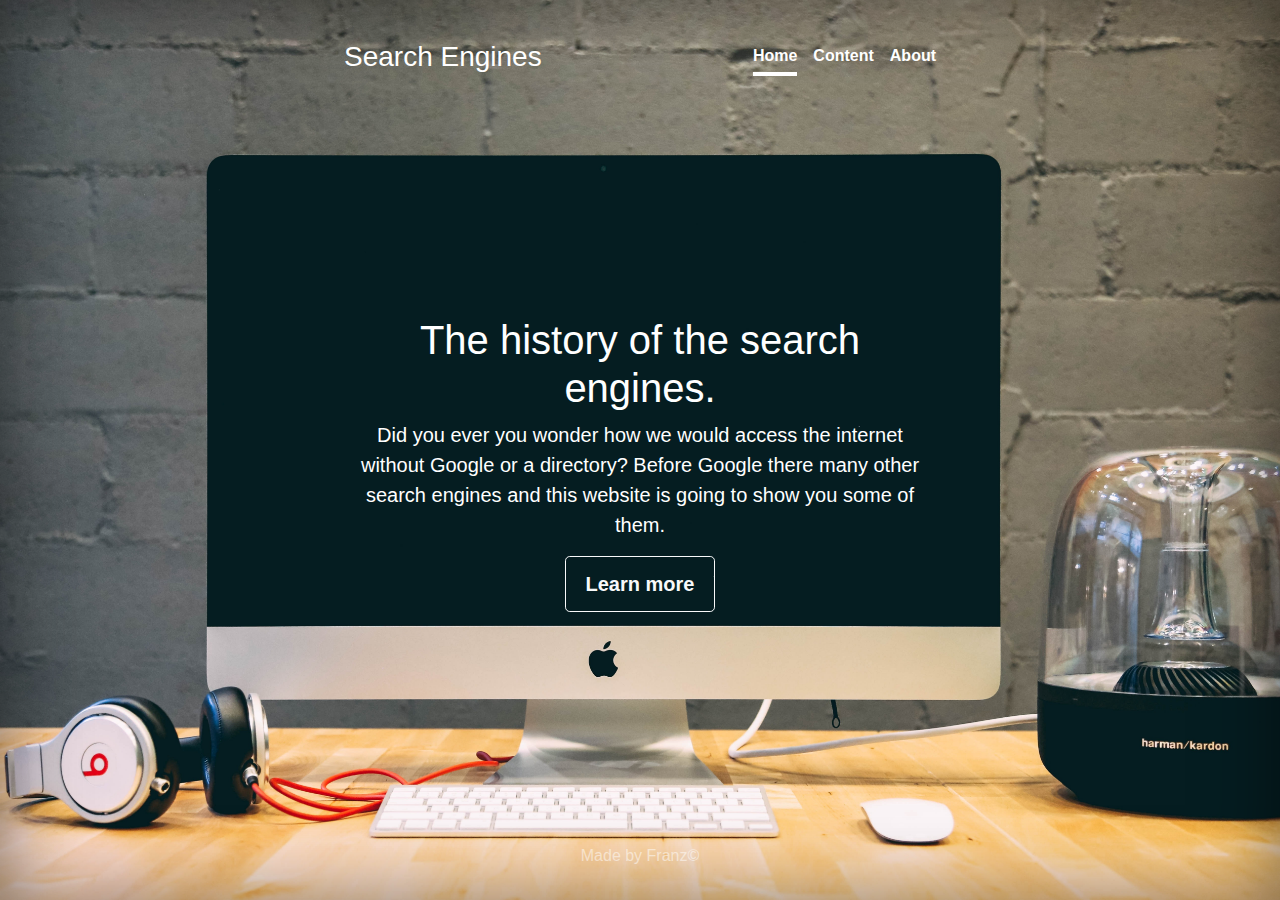
<file: docs/index.html>
<!doctype html>
<html lang="en">
<head>
    <meta charset="utf-8">
    <meta name="viewport" content="width=device-width, initial-scale=1, shrink-to-fit=no">
    <meta name="description" content="">
    <meta name="author" content="">

    <title>The History of the internet</title>

    <link href="css/bootstrap.min.css" rel="stylesheet">
    <link href="css/cover.css" rel="stylesheet">
</head>

<body class="text-center">
    <div class="cover-container d-flex w-100 h-100 p-3 mx-auto flex-column">
        <header class="masthead mb-auto p-4">
            <div class="inner">
                <a href="index.html"><h3 class="masthead-brand">Search Engines</h3></a>
                <nav class="nav nav-masthead justify-content-center">
                    <a class="nav-link active" href="index.html">Home</a>
                    <a class="nav-link" href="searchEngines1.html">Content</a>
                    <a class="nav-link" href="other.html">About</a>
                </nav>
            </div>
        </header>

        <main role="main" class="inner cover">
            <h1 class="cover-heading">The history of the search engines.</h1>
            <p class="lead">Did you ever you wonder how we would access the internet without Google or a directory? Before
                Google there many other search engines and this website is going to show you some of them.</p>
            <p class="lead">
                <a href="searchEngines1.html"><button type="button" class="btn btn-lg btn-outline-light">Learn more</button></a>
            </p>
        </main>

        <footer class="mastfoot mt-auto">
            <div class="inner">
                <p>Made by  Franz&copy;</p>
            </div>
        </footer>
    </div>

<!-- Bootstrap core JavaScript
================================================== -->
<!-- Placed at the end of the document so the pages load faster -->
<script src="https://code.jquery.com/jquery-3.3.1.slim.min.js"
        integrity="sha384-q8i/X+965DzO0rT7abK41JStQIAqVgRVzpbzo5smXKp4YfRvH+8abtTE1Pi6jizo"
        crossorigin="anonymous"></script>
<script>window.jQuery || document.write('<script src="../../assets/js/vendor/jquery-slim.min.js"><\/script>')</script>
<script src="js/popper.min.js"></script>
<script src="js/bootstrap.min.js"></script>
    <!-- Google Analytics: change UA-XXXXX-Y to be your site's ID. -->
    <script>
        window.ga = function () { ga.q.push(arguments) }; ga.q = []; ga.l = +new Date;
        ga('create', 'UA-131093806-1', 'auto'); ga('send', 'pageview')
    </script>
    <script src="https://www.google-analytics.com/analytics.js" async defer></script>
</body>
</html>
</file>
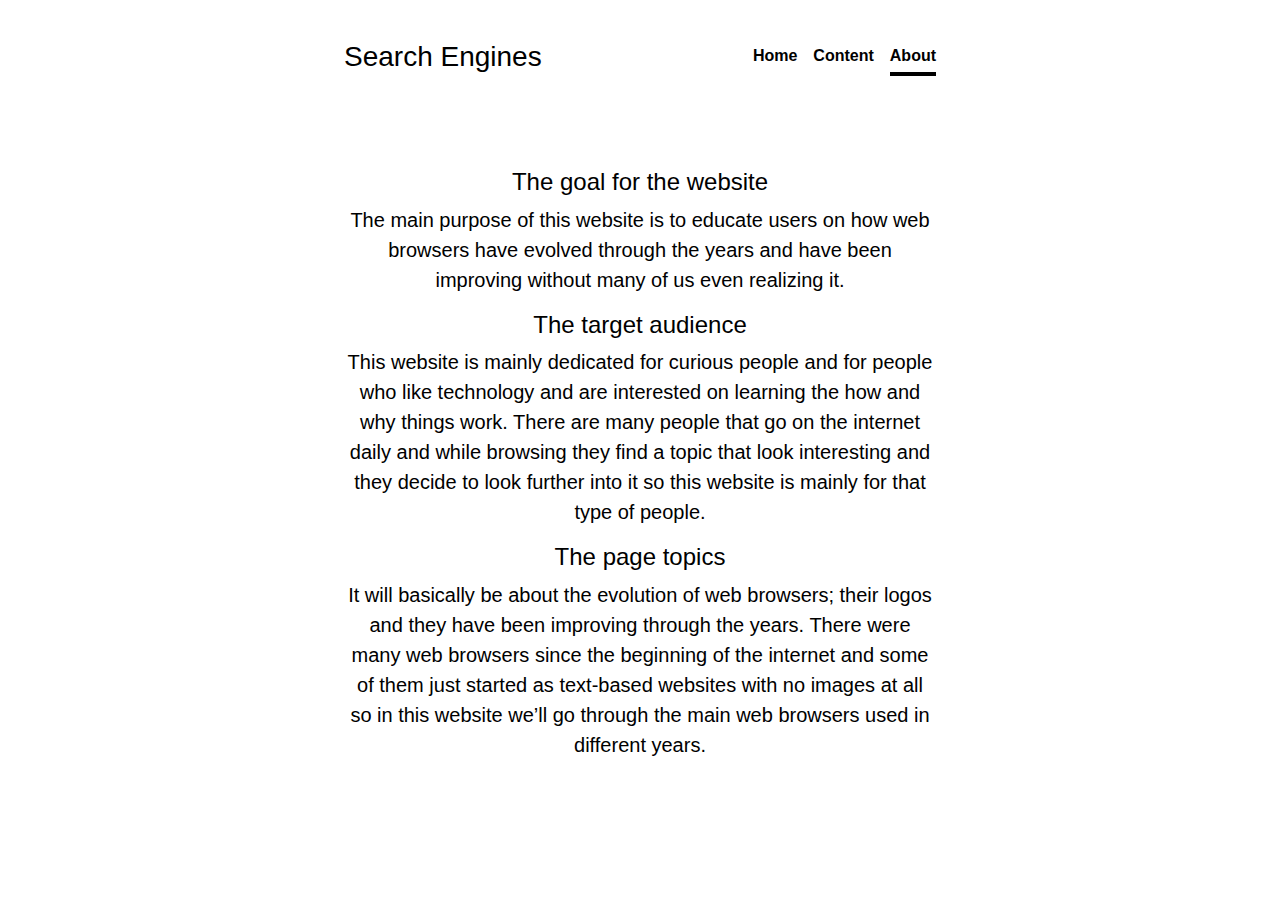
<file: docs/other.html>
<!doctype html>
<html lang="en">
<head>
    <meta charset="utf-8">
    <meta name="viewport" content="width=device-width, initial-scale=1, shrink-to-fit=no">
    <meta name="description" content="">
    <meta name="author" content="">

    <title>The History of the internet</title>

    <link href="css/bootstraps.min.css" rel="stylesheet">
    <link href="css/covers.css" rel="stylesheet">
</head>

<body class="text-center">

<div id="mainly" class="cover-container d-flex w-100 h-100 p-3 mx-auto flex-column">
    <header class="masthead mb-auto p-4">
        <div class="inner">
            <a href="index.html"><h3 class="masthead-brand">Search Engines</h3></a>
            <nav class="nav nav-masthead justify-content-center">
                <a class="nav-link" href="index.html">Home</a>
                <a class="nav-link" href="searchEngines1.html">Content</a>
                <a class="nav-link active" href="other.html">About</a>
            </nav>
        </div>
    </header>

    <main role="main" class="inner cover">
        <h4 class="cover-heading">The goal for the website</h4>
        <p class="lead">The main purpose of this website is to educate users on how web browsers have evolved through
            the years and have been improving without many of us even realizing it.</p>
        <h4 class="cover-heading">The target audience</h4>
        <p class="lead">This website is mainly dedicated for curious people and for people who like technology and are
            interested on learning the how and why things work. There are many people that go on the internet daily and
            while browsing they find a topic that look interesting and they decide to look further into it so this
            website is mainly for that type of people.</p>
        <h4 class="cover-heading">The page topics</h4>
        <p class="lead">It will basically be about the evolution of web browsers; their logos and they have been
            improving through the years. There were many web browsers since the beginning of the internet and some of
            them just started as text-based websites with no images at all so in this website we’ll go through the main
            web browsers used in different years.</p>
    </main>

    <footer class="mastfoot mt-auto">
        <div class="inner">
            <p>Made by Franz&copy;</p>
        </div>
    </footer>
</div>


<!-- Bootstrap core JavaScript
================================================== -->
<!-- Placed at the end of the document so the pages load faster -->
<script src="https://code.jquery.com/jquery-3.3.1.slim.min.js"
        integrity="sha384-q8i/X+965DzO0rT7abK41JStQIAqVgRVzpbzo5smXKp4YfRvH+8abtTE1Pi6jizo"
        crossorigin="anonymous"></script>
<script>window.jQuery || document.write('<script src="../../assets/js/vendor/jquery-slim.min.js"><\/script>')</script>
<script src="js/popper.min.js"></script>
<script src="js/bootstrap.min.js"></script>

<!-- Google Analytics: change UA-XXXXX-Y to be your site's ID. -->
<script>
    window.ga = function () { ga.q.push(arguments) }; ga.q = []; ga.l = +new Date;
    ga('create', 'UA-131093806-1', 'auto'); ga('send', 'pageview')
</script>
<script src="https://www.google-analytics.com/analytics.js" async defer></script>
</body>
</html>
</file>
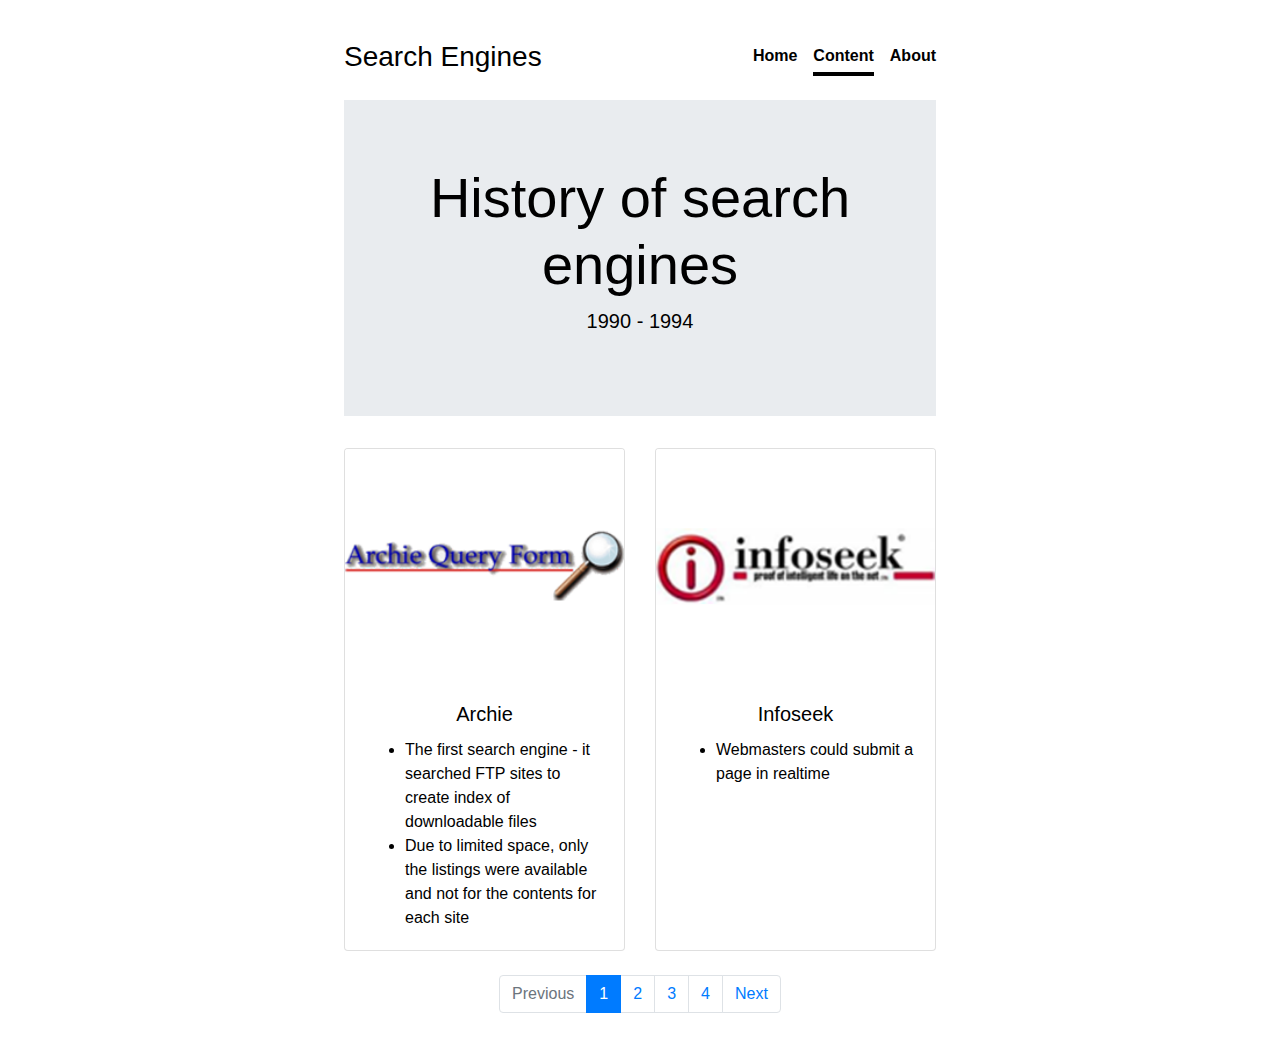
<file: docs/searchEngines1.html>
<!doctype html>
<html lang="en">
<head>
    <meta charset="utf-8">
    <meta name="viewport" content="width=device-width, initial-scale=1, shrink-to-fit=no">
    <meta name="description" content="">
    <meta name="author" content="">

    <title>The History of the internet</title>

    <link href="css/bootstraps.min.css" rel="stylesheet">
    <link href="css/covers.css" rel="stylesheet">
</head>

<body class="text-center">

<div id="mainly" class="cover-container d-flex w-100 h-100 p-3 mx-auto flex-column">
    <header class="masthead mb-auto p-4">
        <div class="inner">
            <a href="index.html"><h3 class="masthead-brand">Search Engines</h3></a>
            <nav class="nav nav-masthead justify-content-center">
                <a class="nav-link" href="index.html">Home</a>
                <a class="nav-link active" href="searchEngines1.html">Content</a>
                <a class="nav-link" href="other.html">About</a>
            </nav>
        </div>
    </header>

    <main role="main" class="inner cover">
        <div class="jumbotron jumbotron-fluid">
            <div class="container">
                <h1 class="display-4">History of search engines</h1>
                <p class="lead">1990 - 1994</p>
            </div>
        </div>
        <div class="card-deck">
            <div class="card">
                <img class="card-img-top" src="img/archie.png" alt="Card image cap">
                <div class="card-body">
                    <h5 class="card-title">Archie</h5>
                    <ul class="card-text text-left">
                        <li>The first search engine - it searched FTP sites to create index of downloadable files</li>
                        <li>Due to limited space, only the listings were available and not for the contents for each site</li>
                    </ul>
                </div>
            </div>
            <div class="card">
                <img class="card-img-top" src="img/infoseek.png" alt="Card image cap">
                <div class="card-body">
                    <h5 class="card-title">Infoseek</h5>
                    <ul class="card-text text-left">
                        <li>Webmasters could submit a page in realtime</li>
                    </ul>
                </div>
            </div>
        </div>

        <footer class="mastfoot mt-auto p-4">
            <nav aria-label="Page navigation example">
                <ul class="pagination justify-content-center">
                    <li class="page-item disabled">
                        <a class="page-link" href="#" tabindex="-1">Previous</a>
                    </li>
                    <li class="page-item active"><a class="page-link" href="searchEngines1.html">1</a></li>
                    <li class="page-item"><a class="page-link" href="searchEngines2.html">2</a></li>
                    <li class="page-item"><a class="page-link" href="searchEngines3.html">3</a></li>
                    <li class="page-item"><a class="page-link" href="searchEngines4.html">4</a></li>
                    <li class="page-item">
                        <a class="page-link" href="searchEngines2.html">Next</a>
                    </li>
                </ul>
            </nav>
        </footer>
</div>


<!-- Bootstrap core JavaScript
================================================== -->
<!-- Placed at the end of the document so the pages load faster -->
<script src="https://code.jquery.com/jquery-3.3.1.slim.min.js"
        integrity="sha384-q8i/X+965DzO0rT7abK41JStQIAqVgRVzpbzo5smXKp4YfRvH+8abtTE1Pi6jizo"
        crossorigin="anonymous"></script>
<script>window.jQuery || document.write('<script src="../../assets/js/vendor/jquery-slim.min.js"><\/script>')</script>
<script src="js/popper.min.js"></script>
<script src="js/bootstrap.min.js"></script>
<!-- Google Analytics: change UA-XXXXX-Y to be your site's ID. -->
<script>
    window.ga = function () { ga.q.push(arguments) }; ga.q = []; ga.l = +new Date;
    ga('create', 'UA-131093806-1', 'auto'); ga('send', 'pageview')
</script>
<script src="https://www.google-analytics.com/analytics.js" async defer></script>
</body>
</html>
</file>
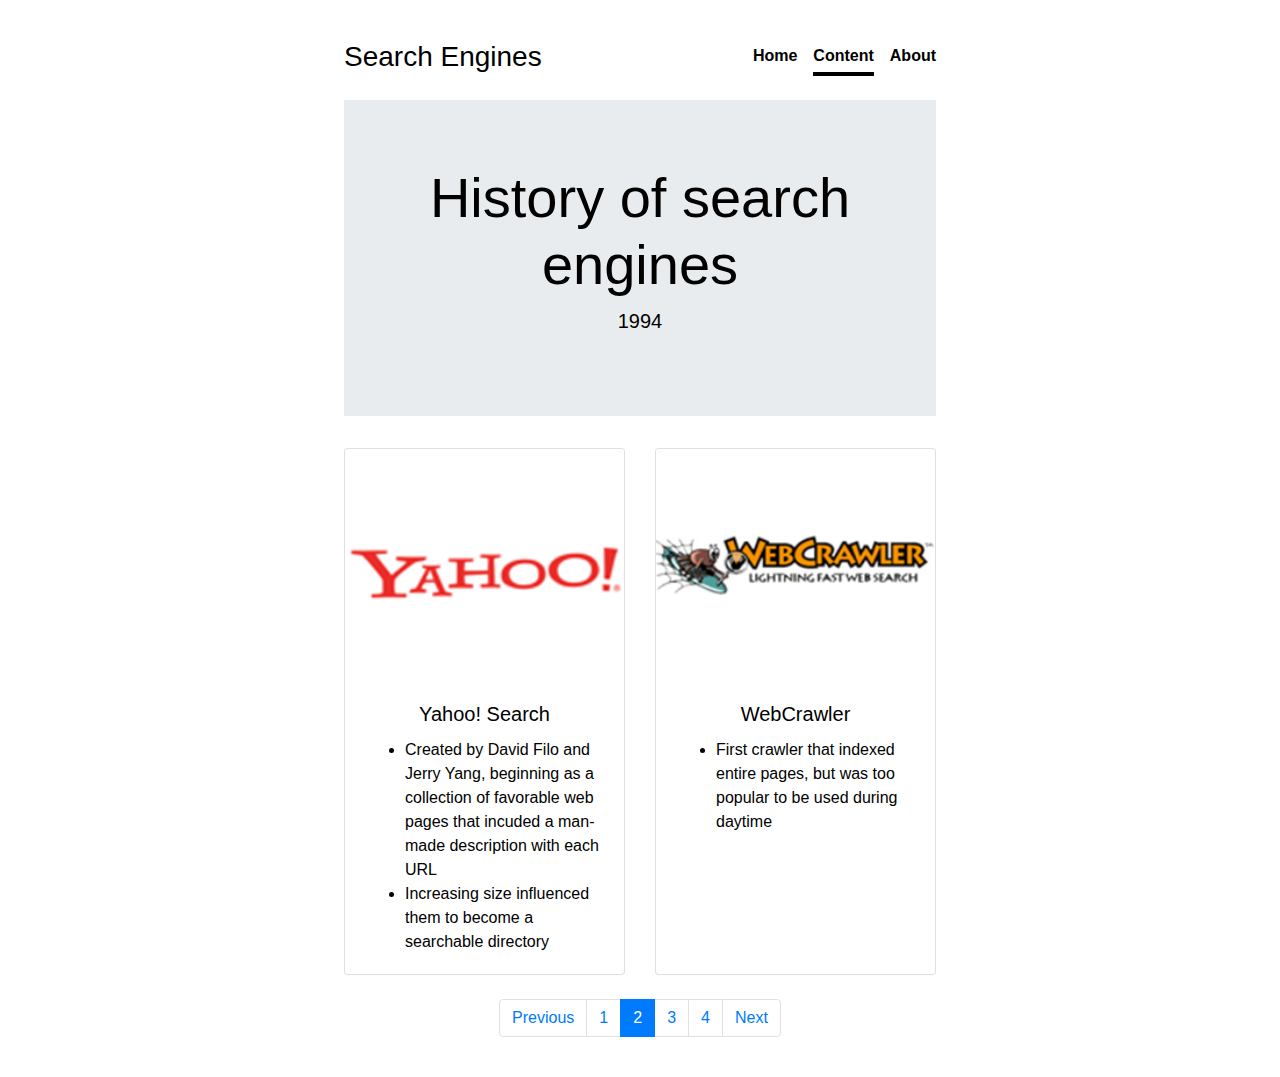
<file: docs/searchEngines2.html>
<!doctype html>
<html lang="en">
<head>
    <meta charset="utf-8">
    <meta name="viewport" content="width=device-width, initial-scale=1, shrink-to-fit=no">
    <meta name="description" content="">
    <meta name="author" content="">

    <title>The History of the internet</title>

    <link href="css/bootstraps.min.css" rel="stylesheet">
    <link href="css/covers.css" rel="stylesheet">
</head>

<body class="text-center">

<div id="mainly" class="cover-container d-flex w-100 h-100 p-3 mx-auto flex-column">
    <header class="masthead mb-auto p-4">
        <div class="inner">
            <a href="index.html"><h3 class="masthead-brand">Search Engines</h3></a>
            <nav class="nav nav-masthead justify-content-center">
                <a class="nav-link" href="index.html">Home</a>
                <a class="nav-link active" href="searchEngines1.html">Content</a>
                <a class="nav-link" href="other.html">About</a>
            </nav>
        </div>
    </header>

    <main role="main" class="inner cover">
        <div class="jumbotron jumbotron-fluid">
            <div class="container">
                <h1 class="display-4">History of search engines</h1>
                <p class="lead">1994</p>
            </div>
        </div>
        <div class="card-deck">
            <div class="card">
                <img class="card-img-top" src="img/yahoo.png" alt="Card image cap">
                <div class="card-body">
                    <h5 class="card-title">Yahoo! Search</h5>
                    <ul class="card-text text-left">
                        <li>Created by David Filo and Jerry Yang, beginning as a collection of favorable web pages that
                            incuded a man-made description with each URL
                        </li>
                        <li>Increasing size influenced them to become a searchable directory</li>
                    </ul>
                </div>
            </div>
            <div class="card">
                <img class="card-img-top" src="img/webc.png" alt="Card image cap">
                <div class="card-body">
                    <h5 class="card-title">WebCrawler</h5>
                    <ul class="card-text text-left">
                        <li>First crawler that indexed entire pages, but was too popular to be used during daytime</li>
                    </ul>
                </div>
            </div>
        </div>

    </main>

    <footer class="mastfoot mt-auto p-4">
        <nav aria-label="Page navigation example">
            <ul class="pagination justify-content-center">
                <li class="page-item">
                    <a class="page-link" href="searchEngines1.html" tabindex="-1">Previous</a>
                </li>
                <li class="page-item"><a class="page-link" href="searchEngines1.html">1</a></li>
                <li class="page-item active"><a class="page-link" href="searchEngines2.html">2</a></li>
                <li class="page-item"><a class="page-link" href="searchEngines3.html">3</a></li>
                <li class="page-item"><a class="page-link" href="searchEngines4.html">4</a></li>
                <li class="page-item">
                    <a class="page-link" href="searchEngines3.html">Next</a>
                </li>
            </ul>
        </nav>
    </footer>
</div>


<!-- Bootstrap core JavaScript
================================================== -->
<!-- Placed at the end of the document so the pages load faster -->
<script src="https://code.jquery.com/jquery-3.3.1.slim.min.js"
        integrity="sha384-q8i/X+965DzO0rT7abK41JStQIAqVgRVzpbzo5smXKp4YfRvH+8abtTE1Pi6jizo"
        crossorigin="anonymous"></script>
<script>window.jQuery || document.write('<script src="../../assets/js/vendor/jquery-slim.min.js"><\/script>')</script>
<script src="js/popper.min.js"></script>
<script src="js/bootstrap.min.js"></script>
<!-- Google Analytics: change UA-XXXXX-Y to be your site's ID. -->
<script>
    window.ga = function () { ga.q.push(arguments) }; ga.q = []; ga.l = +new Date;
    ga('create', 'UA-131093806-1', 'auto'); ga('send', 'pageview')
</script>
<script src="https://www.google-analytics.com/analytics.js" async defer></script>
</body>
</html>
</file>
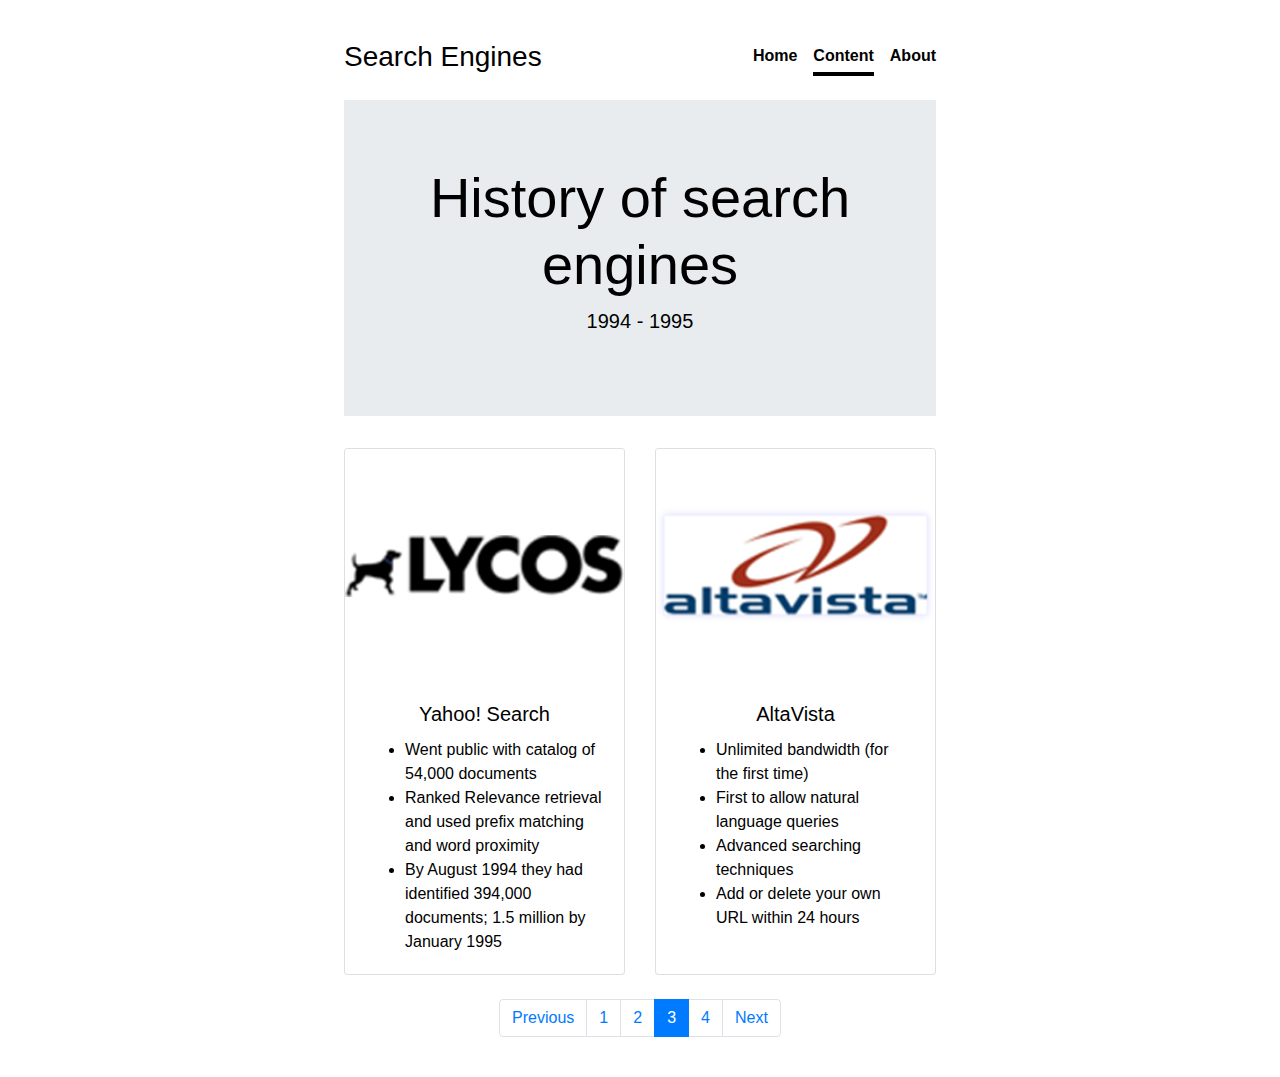
<file: docs/searchEngines3.html>
<!doctype html>
<html lang="en">
<head>
    <meta charset="utf-8">
    <meta name="viewport" content="width=device-width, initial-scale=1, shrink-to-fit=no">
    <meta name="description" content="">
    <meta name="author" content="">

    <title>The History of the internet</title>

    <link href="css/bootstraps.min.css" rel="stylesheet">
    <link href="css/covers.css" rel="stylesheet">
</head>

<body class="text-center">

<div id="mainly" class="cover-container d-flex w-100 h-100 p-3 mx-auto flex-column">
    <header class="masthead mb-auto p-4">
        <div class="inner">
            <a href="index.html"><h3 class="masthead-brand">Search Engines</h3></a>
            <nav class="nav nav-masthead justify-content-center">
                <a class="nav-link" href="index.html">Home</a>
                <a class="nav-link active" href="searchEngines1.html">Content</a>
                <a class="nav-link" href="other.html">About</a>
            </nav>
        </div>
    </header>

    <main role="main" class="inner cover">
        <div class="jumbotron jumbotron-fluid">
            <div class="container">
                <h1 class="display-4">History of search engines</h1>
                <p class="lead">1994 - 1995</p>
            </div>
        </div>
        <div class="card-deck">
            <div class="card">
                <img class="card-img-top" src="img/lycos.png" alt="Card image cap">
                <div class="card-body">
                    <h5 class="card-title">Yahoo! Search</h5>
                    <ul class="card-text text-left">
                        <li>Went public with catalog of 54,000 documents</li>
                        <li>Ranked Relevance retrieval and used prefix matching and word proximity</li>
                        <li>By August 1994 they had identified 394,000 documents; 1.5 million by January 1995</li>
                    </ul>
                </div>
            </div>
            <div class="card">
                <img class="card-img-top" src="img/alta.png" alt="Card image cap">
                <div class="card-body">
                    <h5 class="card-title">AltaVista</h5>
                    <ul class="card-text text-left">
                        <li>Unlimited bandwidth (for the first time)</li>
                        <li>First to allow natural language queries</li>
                        <li>Advanced searching techniques</li>
                        <li>Add or delete your own URL within 24 hours</li>
                    </ul>
                </div>
            </div>
    </main>

    <footer class="mastfoot mt-auto p-4">
        <nav aria-label="Page navigation example">
            <ul class="pagination justify-content-center">
                <li class="page-item">
                    <a class="page-link" href="searchEngines2.html">Previous</a>
                </li>
                <li class="page-item"><a class="page-link" href="searchEngines1.html">1</a></li>
                <li class="page-item"><a class="page-link" href="searchEngines2.html">2</a></li>
                <li class="page-item active"><a class="page-link" href="searchEngines3.html">3</a></li>
                <li class="page-item"><a class="page-link" href="searchEngines4.html">4</a></li>
                <li class="page-item">
                    <a class="page-link" href="searchEngines4.html" tabindex="-1">Next</a>
                </li>
            </ul>
        </nav>
    </footer>
</div>


<!-- Bootstrap core JavaScript
================================================== -->
<!-- Placed at the end of the document so the pages load faster -->
<script src="https://code.jquery.com/jquery-3.3.1.slim.min.js"
        integrity="sha384-q8i/X+965DzO0rT7abK41JStQIAqVgRVzpbzo5smXKp4YfRvH+8abtTE1Pi6jizo"
        crossorigin="anonymous"></script>
<script>window.jQuery || document.write('<script src="../../assets/js/vendor/jquery-slim.min.js"><\/script>')</script>
<script src="js/popper.min.js"></script>
<script src="js/bootstrap.min.js"></script>
<!-- Google Analytics: change UA-XXXXX-Y to be your site's ID. -->
<script>
    window.ga = function () { ga.q.push(arguments) }; ga.q = []; ga.l = +new Date;
    ga('create', 'UA-131093806-1', 'auto'); ga('send', 'pageview')
</script>
<script src="https://www.google-analytics.com/analytics.js" async defer></script>
</body>
</html>
</file>
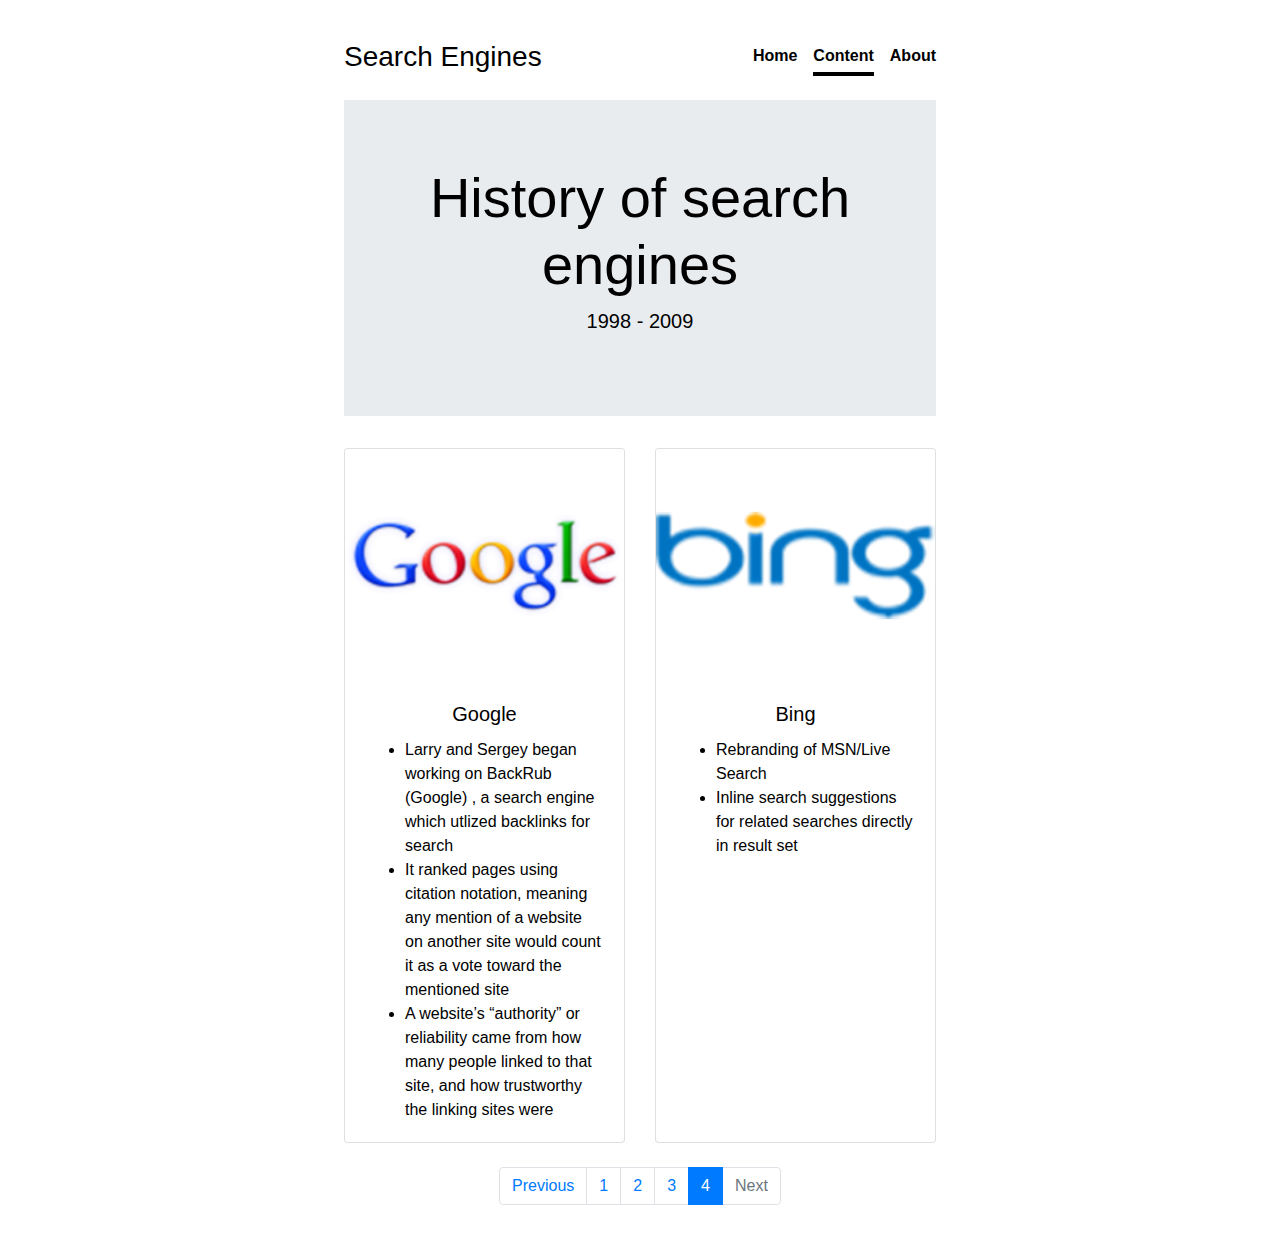
<file: docs/searchEngines4.html>
<!doctype html>
<html lang="en">
<head>
    <meta charset="utf-8">
    <meta name="viewport" content="width=device-width, initial-scale=1, shrink-to-fit=no">
    <meta name="description" content="">
    <meta name="author" content="">

    <title>The History of the internet</title>

    <link href="css/bootstraps.min.css" rel="stylesheet">
    <link href="css/covers.css" rel="stylesheet">
</head>

<body class="text-center">

<div id="mainly" class="cover-container d-flex w-100 h-100 p-3 mx-auto flex-column">
    <header class="masthead mb-auto p-4">
        <div class="inner">
            <a href="index.html"><h3 class="masthead-brand">Search Engines</h3></a>
            <nav class="nav nav-masthead justify-content-center">
                <a class="nav-link" href="index.html">Home</a>
                <a class="nav-link active" href="searchEngines1.html">Content</a>
                <a class="nav-link" href="other.html">About</a>
            </nav>
        </div>
    </header>

    <main role="main" class="inner cover">
        <div class="jumbotron jumbotron-fluid">
            <div class="container">
                <h1 class="display-4">History of search engines</h1>
                <p class="lead">1998 - 2009</p>
            </div>
        </div>
        <div class="card-deck">
            <div class="card">
                <img class="card-img-top" src="img/google.png" alt="Card image cap">
                <div class="card-body">
                    <h5 class="card-title">Google</h5>
                    <ul class="card-text text-left">
                        <li>Larry and Sergey began working on BackRub (Google) , a search engine which utlized backlinks
                            for search
                        </li>
                        <li>It ranked pages using citation notation, meaning any mention of a website on another site
                            would count it as a vote toward the mentioned site
                        </li>
                        <li>A website’s “authority” or reliability came from how many people linked to that site, and
                            how trustworthy the linking sites were
                        </li>
                    </ul>
                </div>
            </div>
            <div class="card">
                <img class="card-img-top" src="img/bing.png" alt="Card image cap">
                <div class="card-body">
                    <h5 class="card-title">Bing</h5>
                    <ul class="card-text text-left">
                        <li>Rebranding of MSN/Live Search</li>
                        <li>Inline search suggestions for related searches directly in result set</li>
                    </ul>
                </div>
            </div>
    </main>

    <footer class="mastfoot mt-auto p-4">
        <nav aria-label="Page navigation example">
            <ul class="pagination justify-content-center">
                <li class="page-item">
                    <a class="page-link" href="searchEngines3.html">Previous</a>
                </li>
                <li class="page-item"><a class="page-link" href="searchEngines1.html">1</a></li>
                <li class="page-item"><a class="page-link" href="searchEngines2.html">2</a></li>
                <li class="page-item"><a class="page-link" href="searchEngines3.html">3</a></li>
                <li class="page-item active"><a class="page-link" href="searchEngines4.html">4</a></li>
                <li class="page-item disabled">
                    <a class="page-link" href="#" tabindex="-1">Next</a>
                </li>
            </ul>
        </nav>
    </footer>
</div>


<!-- Bootstrap core JavaScript
================================================== -->
<!-- Placed at the end of the document so the pages load faster -->
<script src="https://code.jquery.com/jquery-3.3.1.slim.min.js"
        integrity="sha384-q8i/X+965DzO0rT7abK41JStQIAqVgRVzpbzo5smXKp4YfRvH+8abtTE1Pi6jizo"
        crossorigin="anonymous"></script>
<script>window.jQuery || document.write('<script src="../../assets/js/vendor/jquery-slim.min.js"><\/script>')</script>
<script src="js/popper.min.js"></script>
<script src="js/bootstrap.min.js"></script>
<!-- Google Analytics: change UA-XXXXX-Y to be your site's ID. -->
<script>
    window.ga = function () { ga.q.push(arguments) }; ga.q = []; ga.l = +new Date;
    ga('create', 'UA-131093806-1', 'auto'); ga('send', 'pageview')
</script>
<script src="https://www.google-analytics.com/analytics.js" async defer></script>
</body>
</html>
</file>
<file: docs/css/cover.css>
/*
 * Globals
 */

/* Links */
a,
a:focus,
a:hover {
    color: #fff;
}

/* Custom default button */
.btn-secondary,
.btn-secondary:hover,
.btn-secondary:focus {
    color: #333;
    text-shadow: none; /* Prevent inheritance from `body` */
    background-color: #fff;
    border: .05rem solid #fff;
}


/*
 * Base structure
 */

html,
body {
    height: 100%;
    background: url("../img/Test.jpg") no-repeat center center;
    background-origin: border-box;
    background-size: cover;
}

body {
    display: -ms-flexbox;
    display: flex;
    color: white;
    box-shadow: inset 0 0 5rem rgba(0, 0, 0, .5);
}

.cover-container {
    max-width: 42em;
}


/*
 * Header
 */
.masthead {
    margin-bottom: 2rem;
}

.masthead-brand {
    margin-bottom: 0;
}

.nav-masthead .nav-link {
    padding: .25rem 0;
    font-weight: 700;
    color: white;
    background-color: transparent;
    border-bottom: .25rem solid transparent;
}

.nav-masthead .nav-link:hover,
.nav-masthead .nav-link:focus {
    border-bottom-color: rgba(255, 255, 255, .25);
}

.nav-masthead .nav-link + .nav-link {
    margin-left: 1rem;
}

.nav-masthead .active {
    color: white;
    border-bottom-color: white;
}

@media (min-width: 48em) {
    .masthead-brand {
        float: left;
    }
    .nav-masthead {
        float: right;
    }
}


/*
 * Cover
 */
.cover {
    padding: 0 1.5rem;
}
.cover .btn-lg {
    padding: .75rem 1.25rem;
    font-weight: 700;
}


/*
 * Footer
 */
.mastfoot {
    color: rgba(255, 255, 255, .5);
}
</file>
<file: docs/css/covers.css>
/*
 * Globals
 */

/* Links */
a,
a:focus,
a:hover {
    color: #fff;
}

/* Custom default button */
.btn-secondary,
.btn-secondary:hover,
.btn-secondary:focus {
    color: #333;
    text-shadow: none; /* Prevent inheritance from `body` */
    background-color: #fff;
    border: .05rem solid #fff;
}


/*
 * Base structure
 */

html,
body {
    height: 100%;
    background-color: white;
}

body {
    display: -ms-flexbox;
    display: flex;
    color: black;
}

.cover-container {
    max-width: 42em;
}


/*
 * Header
 */
.masthead {
    margin-bottom: 2rem;
}

.masthead-brand {
    margin-bottom: 0;
}

.nav-masthead .nav-link {
    padding: .25rem 0;
    font-weight: 700;
    color: black;
    background-color: transparent;
    border-bottom: .25rem solid transparent;
}

.nav-masthead .nav-link:hover,
.nav-masthead .nav-link:focus {
    border-bottom-color: black;
}

.nav-masthead .nav-link + .nav-link {
    margin-left: 1rem;
}

.nav-masthead .active {
    color: black;
    border-bottom-color: black;
}

@media (min-width: 48em) {
    .masthead-brand {
        float: left;
    }
    .nav-masthead {
        float: right;
    }
}


/*
 * Cover
 */
.cover {
    padding: 0 1.5rem;
}
.cover .btn-lg {
    padding: .75rem 1.25rem;
    font-weight: 700;
}


/*
 * Footer
 */
.mastfoot {
    color: rgba(255, 255, 255, .5);
}
</file>
